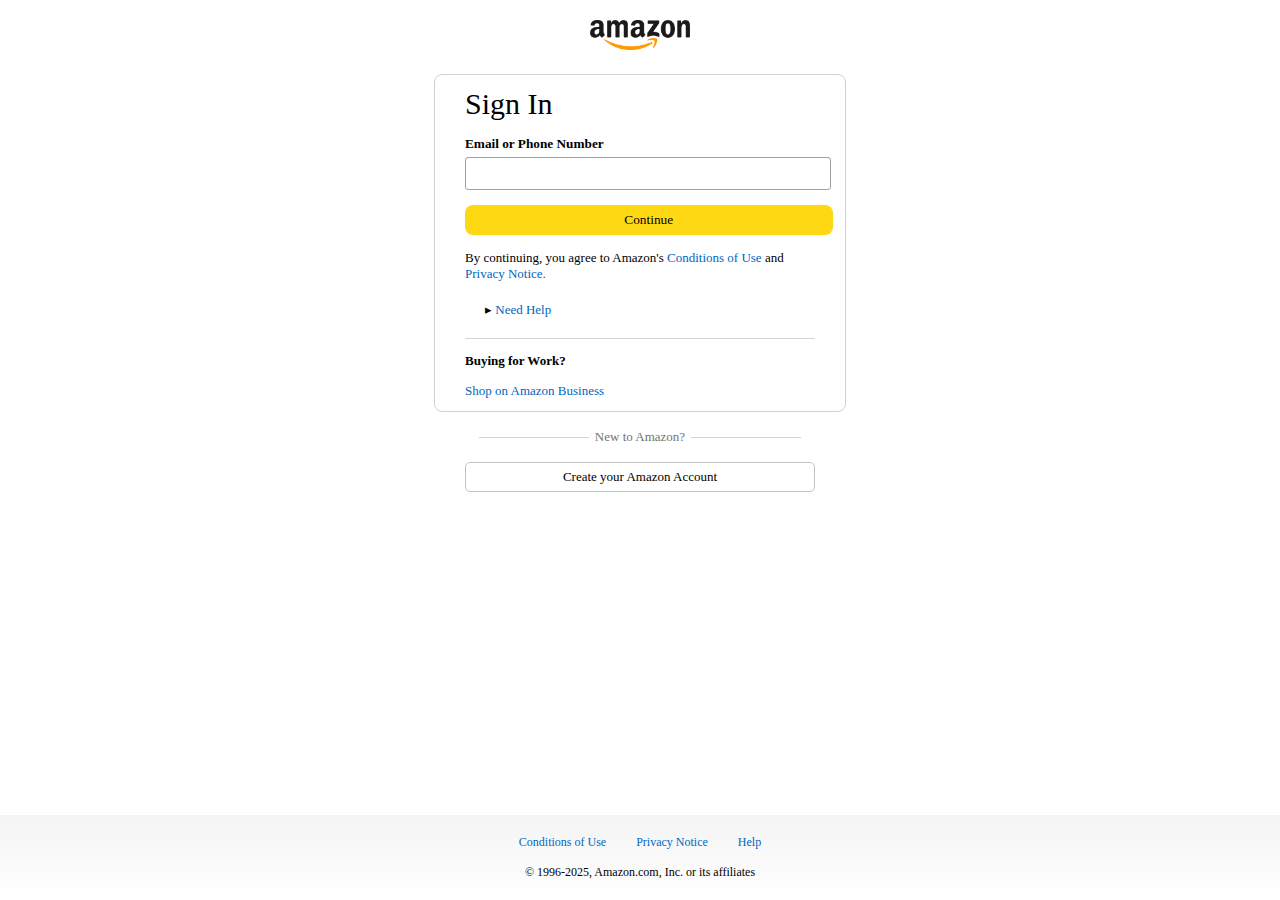
<file: signin.html>
<!DOCTYPE html>
<html lang="en">
  <head>
    <meta charset="UTF-8" />
    <meta name="viewport" content="width=device-width, initial-scale=1.0" />
    <title>Sign In</title>
    <link rel="stylesheet" href="css/signin.css " />
  </head>
  <body>
    <a href="/"
      ><img class="logo" src="./Images/amazon_logo_dark.png" alt=""
    /></a>
    <div class="signin-container">
      <h1 class="signin-title">Sign In</h1>
      <h5 class="input-label">Email or Phone Number</h5>
      <input type="text" />
      <button>Continue</button>
      <p class="signin-condition">
        By continuing, you agree to Amazon's <span> Conditions of Use</span> and
        <span>Privacy Notice.</span>
        <p class="signin-help"> &#9656 <span>Need Help</span></p>
        <hr>
        <h4>Buying for Work?</h4>
        <p class="signin-business"><span>Shop on Amazon Business</span></p>
      </p>
    </div>
    <div class="signin-bottom">
      <hr>
      <p>New to Amazon?</p>
      <hr>
    </div>
    <a href="/signup.html">
      <button class="signup-btn">
      Create your Amazon Account
    </button>
  </a>
    
    <footer>
      <div class="footer-links">
        <a href="#">Conditions of Use</a>
        <a href="#">Privacy Notice</a>
        <a href="#">Help</a>
      </div>
      <p class="copyright">© 1996-2025, Amazon.com, Inc. or its affiliates</p>
    </footer>
  </body>
</html>
</file>
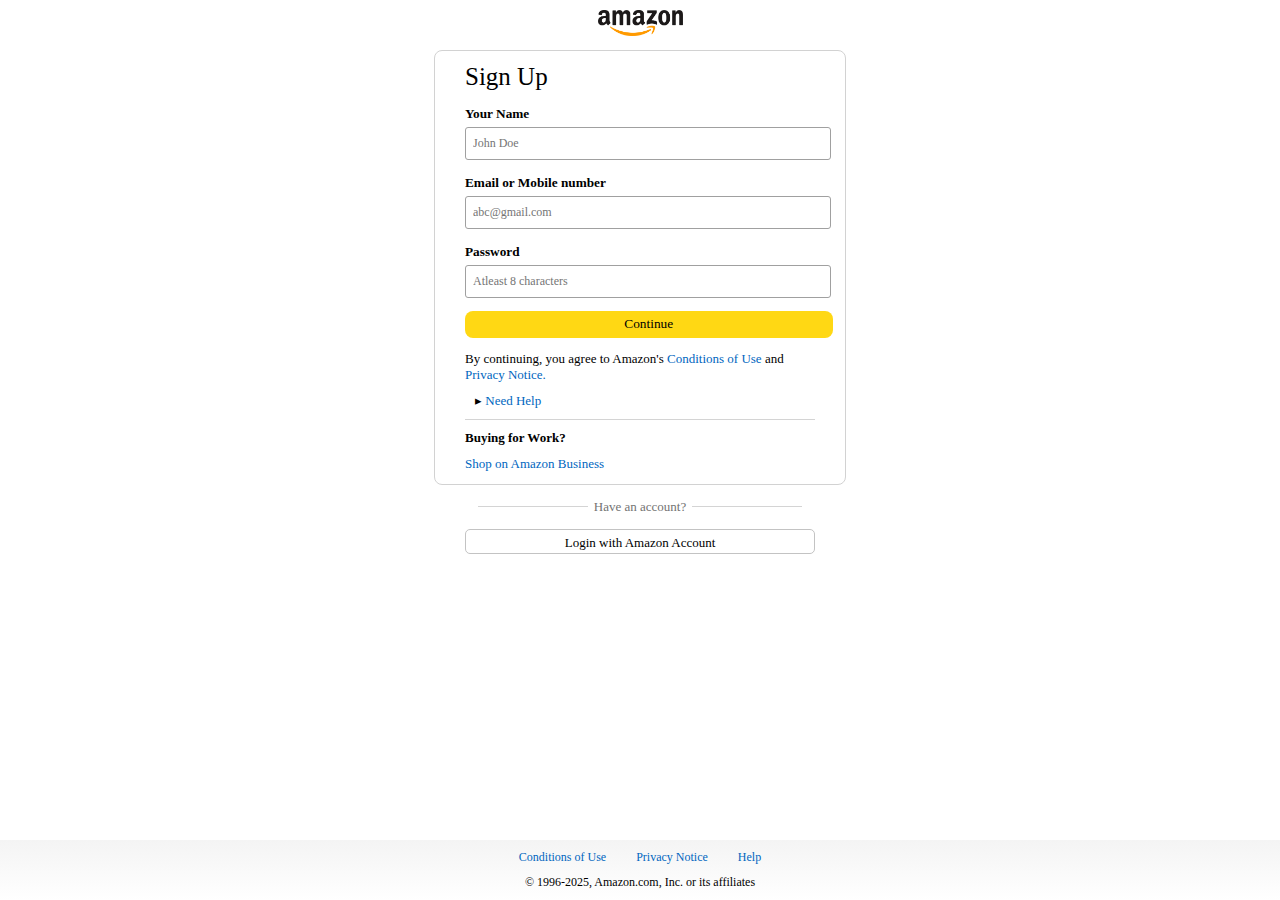
<file: signup.html>
<!DOCTYPE html>
<html lang="en">
  <head>
    <meta charset="UTF-8" />
    <meta name="viewport" content="width=device-width, initial-scale=1.0" />
    <title>Sign Up</title>
    <link rel="stylesheet" href="css/signup.css" />
    <link rel="icon" href="./Images/a logo.png" />
  </head>
  <body>
    <a href="/"
      ><img class="logo" src="./Images/amazon_logo_dark.png" alt=""
    /></a>
    <div class="signin-container">
      <h1 class="signin-title">Sign Up</h1>
      <h5 class="input-label">Your Name</h5>
      <input type="text" placeholder="John Doe" required/>
      <h5 class="input-label">Email or Mobile number</h5>
      <input type="text" placeholder="abc@gmail.com" required/>
      <h5 class="input-label">Password</h5>
      <input type="password" placeholder="Atleast 8 characters" required/>
      <button>Continue</button>
      <p class="signin-condition">
        By continuing, you agree to Amazon's <span> Conditions of Use</span> and
        <span>Privacy Notice.</span>
        <p class="signin-help"> &#9656 <span>Need Help</span></p>
        <hr>
        <h4>Buying for Work?</h4>
        <p class="signin-business"><span>Shop on Amazon Business</span></p>
      </p>
    </div>
    <div class="signin-bottom">
      <hr>
      <p>Have an account?</p>
      <hr>
    </div>
    <a href="/signin.html">
      <button class="signup-btn">
      Login with Amazon Account
    </button>
  </a>
    
    <footer>
      <div class="footer-links">
        <a href="#">Conditions of Use</a>
        <a href="#">Privacy Notice</a>
        <a href="#">Help</a>
      </div>
      <p class="copyright">© 1996-2025, Amazon.com, Inc. or its affiliates</p>
    </footer>
  </body>
</html>
</file>
<file: css/signin.css>
* {
  margin: 0;
  padding: 0;
  font-family: Outfit;
  border: border-box;
}
body {
  background: #fff;
  text-align: center;
  font-family: Outfit;
  min-height: 100vh;
}
.logo {
  width: 100px;
  margin-top: 20px;
}
.signin-container {
  max-width: 350px;
  border: 1px solid #d2d2d2;
  margin: auto;
  margin-top: 20px;
  padding: 12px 30px;
  border-radius: 8px;
  text-align: left;
}
.signin-title {
  font-weight: 400;
  font-size: 30px;
}
.input-label {
  margin-top: 15px;
}
.signin-container input {
  width: 100%;
  height: 25px;
  margin-top: 5px;
  padding: 3px 7px;
  border-radius: 3px;
  border: 1px solid #a0a0a0;
  font-size: 12px;
}
.signin-container input:focus {
  outline: 3px solid #c2f2ff;
}
.signin-container button {
  width: 105%;
  height: 30px;
  margin: 15px 0;
  background: #ffd814;
  border: none;
  border-radius: 8px;
  cursor: pointer;
}
.signin-container button:hover {
  background-color: #ebc712;
}
.signin-condition {
  font-size: 13px;
}
.signin-container p span {
  color: #0066c0;
}
.signin-help {
  font-size: 13px;
  margin: 20px;
}
.signin-container hr {
  border: none;
  height: 1px;
  background: #d4d4d4;
}
.signin-container h4 {
  margin: 14px 0;
  font-size: 13px;
}
.signin-business {
  font-size: 13px;
}
.signin-bottom {
  max-width: 350px;
  font-size: 13px;
  color: #737373;
  margin: 17px auto;
  display: flex;
  align-items: center;
  justify-content: center;
  gap: 6px;
}
.signin-bottom hr {
  border: none;
  height: 1px;
  background: #d4d4d4;
  width: 110px;
}
.signup-btn {
  width: 350px;
  height: 30px;
  font-size: 13px;
  background: #fff;
  border-radius: 5px;
  border: 1px solid #c3c3c3;
  padding: 5px;
}
.signup-btn:hover {
  background: #f1f1f1;
  cursor: pointer;
}
footer {
  width: 100%;
  height: auto;
  max-height: 200px;
  margin-top: 20px;
  padding: 20px 0;
  position: fixed;
  bottom: 0;
  background: linear-gradient(to bottom, #f4f4f4, #fff);
  border-radius: 2px solid #ededed;
  font-size: 12px;
}
footer .footer-links {
  display: flex;
  justify-content: center;
  gap: 30px;
  margin-bottom: 15px;
}
footer .footer-links a {
  text-decoration: none;
  color: #0066c0;
}
</file>
<file: css/signup.css>
* {
  margin: 0;
  padding: 0;
  font-family: Outfit;
  border: border-box;
}
body {
  background: #fff;
  text-align: center;
  font-family: Outfit;
  min-height: 100vh;
}
.logo {
  width: 85px;
  margin-top: 10px;
}
.signin-container {
  max-width: 350px;
  border: 1px solid #d2d2d2;
  margin: auto;
  margin-top: 10px;
  padding: 12px 30px;
  border-radius: 8px;
  text-align: left;
}
.signin-title {
  font-weight: 400;
  font-size: 25px;
}
.input-label {
  margin-top: 15px;
}
.signin-container input {
  width: 100%;
  height: 25px;
  margin-top: 5px;
  padding: 3px 7px;
  border-radius: 3px;
  border: 1px solid #a0a0a0;
  font-size: 12px;
}
.signin-container input:focus {
  outline: 3px solid #c2f2ff;
}
.signin-container button {
  width: 105%;
  height: 27px;
  margin: 13px 0;
  background: #ffd814;
  border: none;
  border-radius: 8px;
  cursor: pointer;
}
.signin-container button:hover {
  background-color: #ebc712;
}
.signin-condition {
  font-size: 13px;
}
.signin-container p span {
  color: #0066c0;
}
.signin-help {
  font-size: 13px;
  margin: 10px;
}
.signin-container hr {
  border: none;
  height: 1px;
  background: #d4d4d4;
}
.signin-container h4 {
  margin: 10px 0;
  font-size: 13px;
}
.signin-business {
  font-size: 13px;
}
.signin-bottom {
  max-width: 350px;
  font-size: 13px;
  color: #737373;
  margin: 14px auto;
  display: flex;
  align-items: center;
  justify-content: center;
  gap: 6px;
}
.signin-bottom hr {
  border: none;
  height: 1px;
  background: #d4d4d4;
  width: 110px;
}
.signup-btn {
  width: 350px;
  height: 25px;
  font-size: 13px;
  background: #fff;
  border-radius: 5px;
  border: 1px solid #c3c3c3;
  padding: 5px;
}
.signup-btn:hover {
  background: #f1f1f1;
  cursor: pointer;
}
footer {
  width: 100%;
  height: auto;
  max-height: 170px;
  margin-top: 20px;
  padding: 10px 0;
  position: fixed;
  bottom: 0;
  background: linear-gradient(to bottom, #f4f4f4, #fff);
  border-radius: 2px solid #ededed;
  font-size: 12px;
}
footer .footer-links {
  display: flex;
  justify-content: center;
  gap: 30px;
  margin-bottom: 10px;
}
footer .footer-links a {
  text-decoration: none;
  color: #0066c0;
}
</file>
